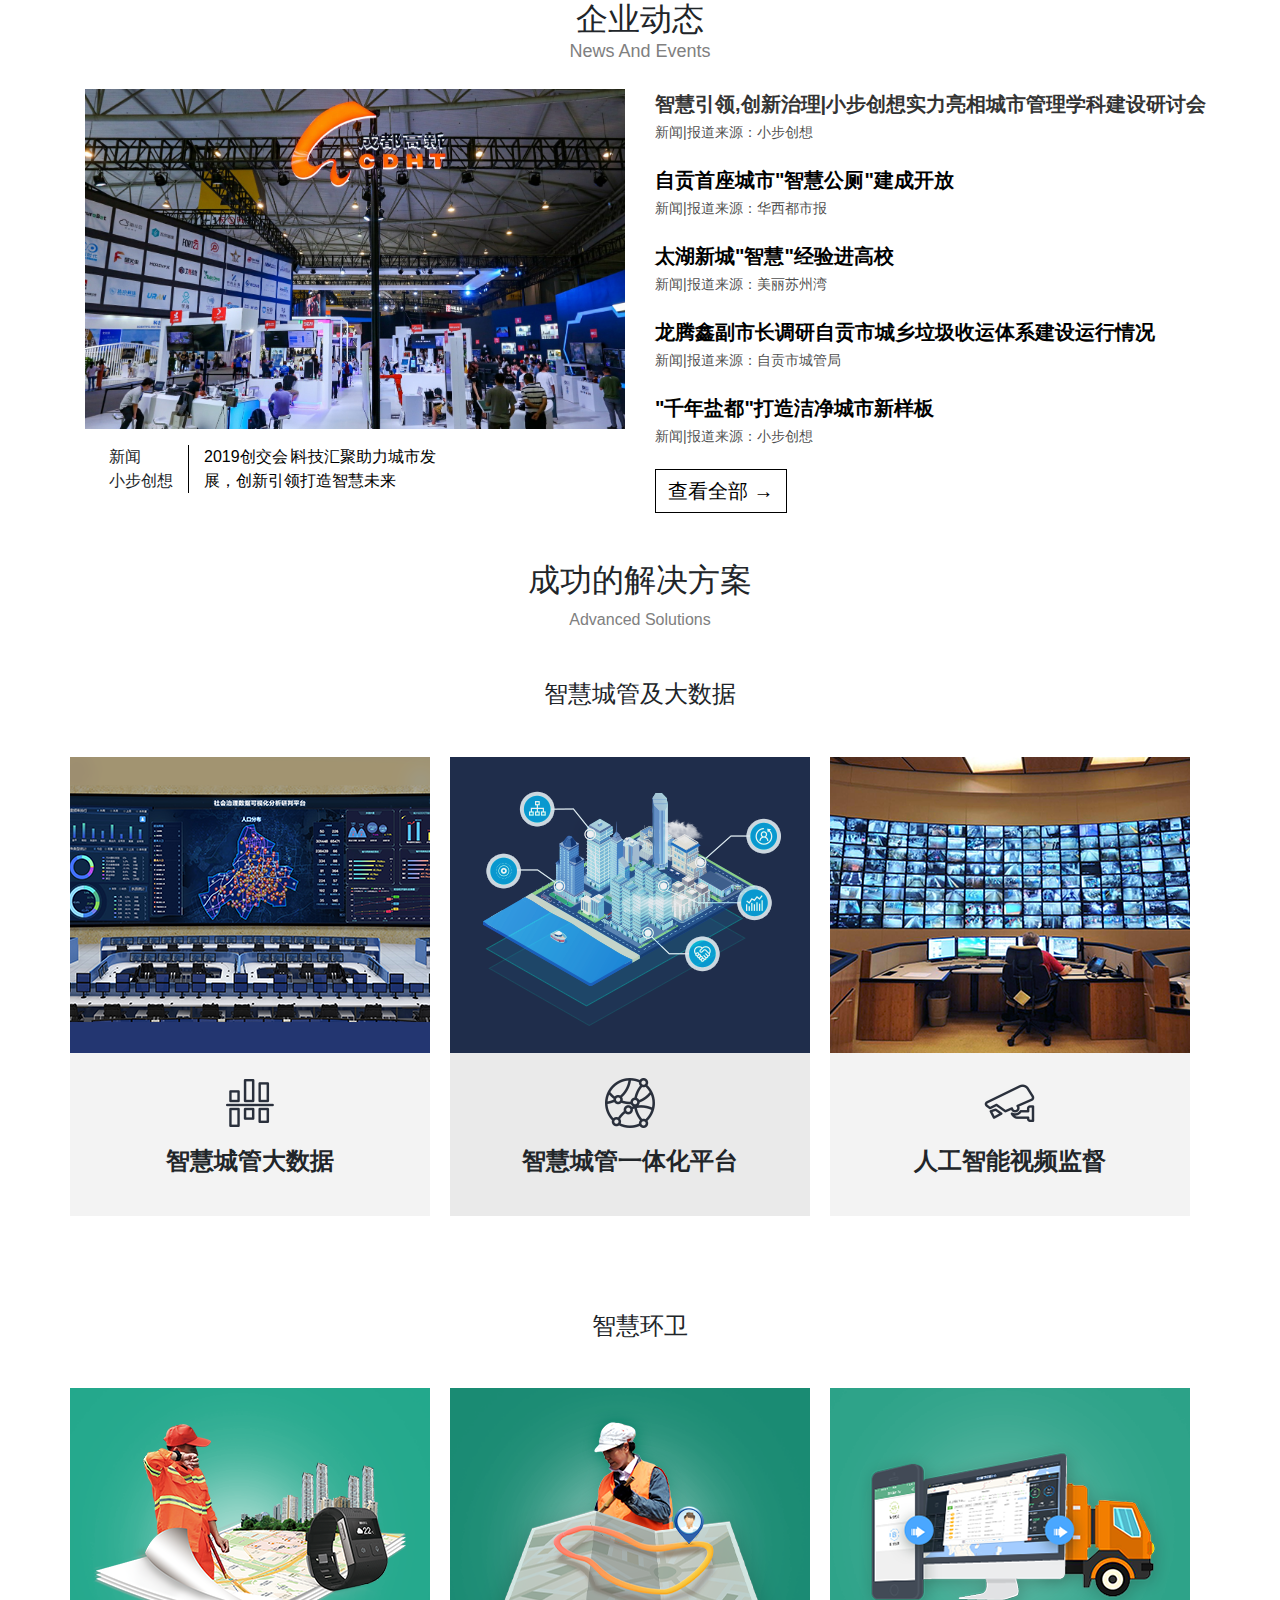
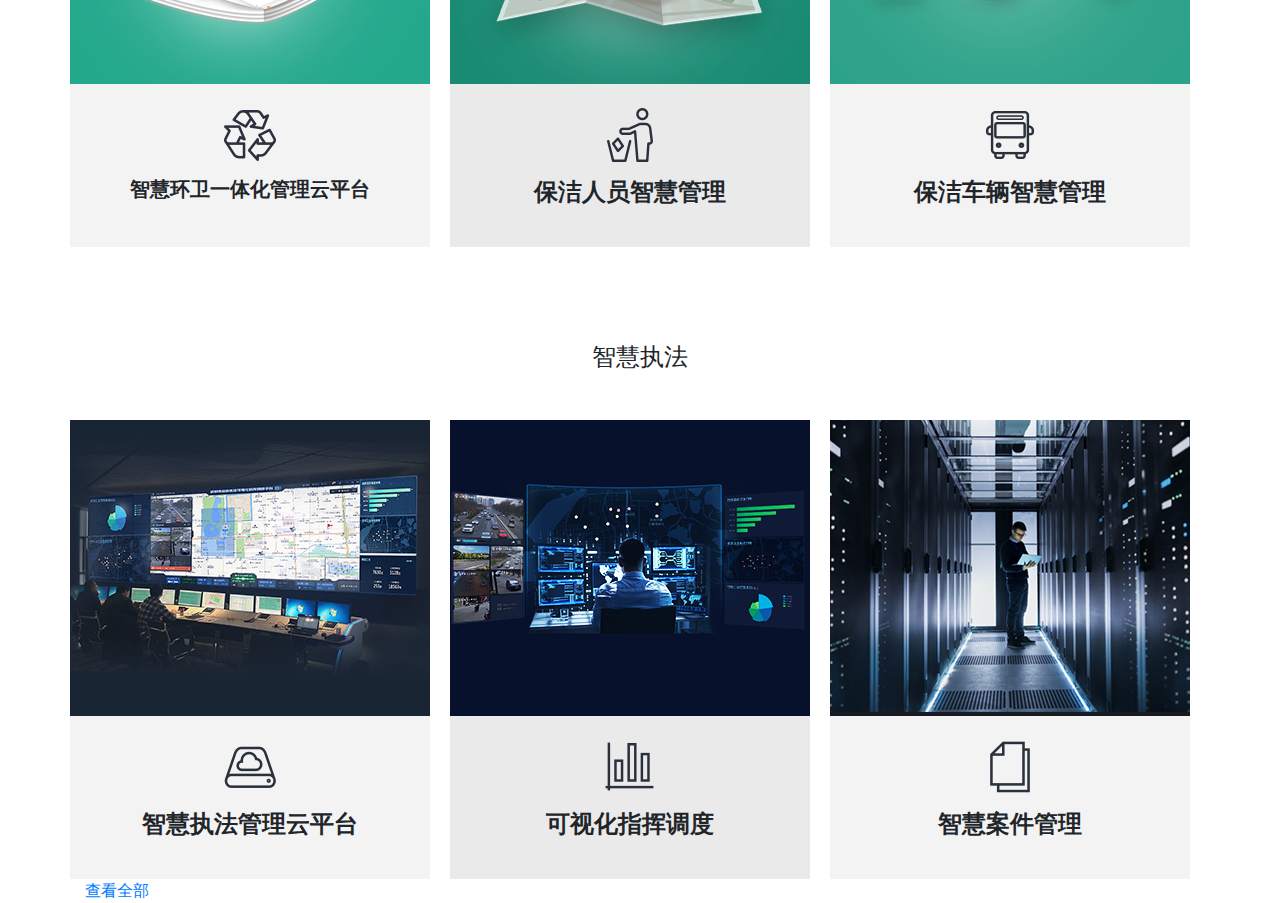
<file: 项目/项目1响应式/project/index.html>
<!DOCTYPE html>
<html lang="en">
<head>
    <meta charset="UTF-8">
    <meta name="viewport" content="width=device-width, initial-scale=1.0">
    <meta http-equiv="X-UA-Compatible" content="ie=edge">
    <title>Document</title>
        <!--设置视口-->
        <meta name="viewport" content="width=device-width,initial-scale=1"/>
        <!-- 导入css-->
        <link rel="stylesheet" href="../css/bootstrap.css"/>
        <link rel="stylesheet" href="css/index.css">
        <!-- 导入3个js,有顺序要求-->
        <script src="../js/jquery.min.js"></script>
        <script src="../js/popper.min.js"></script>
        <script src="../js/bootstrap.min.js"></script>
</head>
<body>
    <header>

    </header>
    <div class="container-fluid">
        <!-- 焦点轮播图
    <div class="carousel" id="demo" data-ride="carousel">
            1.轮播图片
            <div class="carousel-inner">
                <div class="carousel-item active my_bg">
                    <img class="w-100" src="../img/zhifa_banner.png" alt="">
                </div>
                <div class="carousel-item">
                    <img class="w-100" src="../img/dashuju_banner.png" alt="">
                </div>
                <div class="carousel-item">
                    <img class="w-100" src="../img/huanwei_banner.png" alt="">
                </div>
                <div class="carousel-item">
                    <img class="w-100" src="../img/zhifa_banner.png" alt="">
                </div>
            </div>
            2.左右箭头
            <a href="#demo" class="carousel-control-prev" data-slide="prev">
                <span class="carousel-control-prev-icon"></span>
            </a>
            <a href="#demo" class="carousel-control-next" data-slide="next">
                <span class="carousel-control-next-icon"></span>
            </a>
            <ul class="carousel-indicators">
                <li data-target="#demo" data-slide-to="0" class="active"></li>
                <li data-target="#demo" data-slide-to="1"></li>
                <li data-target="#demo" data-slide-to="2"></li>
                <li data-target="#demo" data-slide-to="3"></li>
            </ul> -->
            <div class="my_qydt">
                <h1 class="mb-0">企业动态</h1>
                <span class="mb-1">News And Events</span>
            </div>
            <div class="row myQydt_img my-4">
                <div class="col-md-6 col-sm-12">
                    <div class="qydr_wz">
                        <img src="../img/1560516418.jpg" alt="">
                        <div class="d-flex xw ml-4 mt-3">
                            <div>
                                <p>新闻<br>小步创想</p>
                            </div>
                            <a href="#">2019创交会∣科技汇聚助力城市发<br>展，创新引领打造智慧未来</a>
                        </div>
                    </div>
                </div>
                <div class="col-md-6 col-sm-12 myQydt_font">
                    <a href="#">智慧引领,创新治理|小步创想实力亮相城市管理学科建设研讨会</a>
                    <p>新闻|报道来源：小步创想</p>
                    <a href="#">自贡首座城市"智慧公厕"建成开放</a>
                    <p>新闻|报道来源：华西都市报</p>
                    <a href="#">太湖新城"智慧"经验进高校</a>
                    <p>新闻|报道来源：美丽苏州湾</p>
                    <a href="#">龙腾鑫副市长调研自贡市城乡垃圾收运体系建设运行情况</a>
                    <p>新闻|报道来源：自贡市城管局</p>
                    <a href="#">"千年盐都"打造洁净城市新样板</a>
                    <p>新闻|报道来源：小步创想</p>
                    <a class="btn btn-info" href="#">查看全部 →</a>
                </div>
            </div>
    </div>
    <div class="container mt-5">
        <h1>成功的解决方案</h1>
        <p>Advanced Solutions</p>
        <!-- Hover第一排--------------------------------------------------------------------------------------------->
        <h4 class="text-center mt-5">智慧城管及大数据</h4>
        <div class="row mt-5">
            <!-- 第一个 -->
            <div class="col-md-4 position-relative my_solution px-0">
                <div class="position-absolute my_solution1">
                    <div>
                        <img src="../img/1540987108.png" alt="">
                        <div class="myHover-font myHover-bg">
                            <p>智慧城管大数据</p>
                        </div>
                    </div>
                    <div class="myHover1 position-relative">
                        <img class="position-absolute" src="../img/1540976866.png" alt="">
                        <p class="myHover1-font1">智慧城管大数据</p>
                        <p class="myHover1-font2 text-center">搭建『智慧城管大数据平台』，作为城市管理数据统筹机构，集展示中心、数据中心、研判预警中心、运行指挥中...</p>
                        <a class="btn btn-light" href="#">查看详情</a>
                    </div>
                </div>
            </div>
            <!-- 第二个 -->
            <div class="col-md-4 position-relative my_solution px-0">
                <div class="position-absolute my_solution1">
                    <div>
                        <img src="../img/1540983406.png" alt="">
                        <div class="myHover-font myHover-bjt myHover-bg1">
                            <p>智慧城管一体化平台</p>
                        </div>
                    </div>
                    <div class="myHover1 position-relative">
                        <img class="position-absolute" src="../img/1532512435.png" alt="">
                        <p class="myHover1-font1">智慧城管一体化平台</p>
                        <p class="myHover1-font2 text-center">建立服务决策、服务指挥、服务管理、服务公众的智慧城管架构，实现感知、分析、服务、指挥、监察“五位一体...</p>
                        <a class="btn btn-light" href="#">查看详情</a>
                    </div>
                </div>
            </div>
            <!-- 第三个 -->
            <div class="col-md-4 position-relative my_solution px-0">
                <div class="position-absolute my_solution1">
                    <div>
                        <img src="../img/1540987949.png" alt="">
                        <div class="myHover-font myHover-bjt1 myHover-bg">
                            <p>人工智能视频监督</p>
                        </div>
                    </div>
                    <div class="myHover1 position-relative">
                        <img class="position-absolute" src="../img/1540979272.png" alt="">
                        <p class="myHover1-font1">人工智能视频监督</p>
                        <p class="myHover1-font2 text-center">利用先进的人工智能视频分析技术，为城市管理提供智能化监督、精细化的管理、执法高效落地 ，并探索“非接...</p>
                        <a class="btn btn-light" href="#">查看详情</a>
                    </div>
                </div>
            </div>
        </div>
        <!-- Hover第二排 ------------------------------------------------------------------------------------------->
        <h4 class="text-center mt-5 pt-5">智慧环卫</h4>
        <div class="row mt-5">
                <!-- 第一个 -->
                <div class="col-md-4 position-relative my_solution px-0">
                    <div class="position-absolute my_solution1">
                        <div>
                            <img src="../img/1540965473.png" alt="">
                            <div class="myHover-font myH1-f1xg myHover-bjt2 myHover-bg">
                                <p>智慧环卫一体化管理云平台</p>
                            </div>
                        </div>
                        <div class="myHover1 position-relative">
                            <img class="position-absolute" src="../img/1524052262.png" alt="">
                            <p class="myHover1-font1">智慧环卫一体化管理云平台</p>
                            <p class="myHover1-font2 text-center">搭建『智慧城管大数据平台』，作为城市管理数据统筹机构，集展示中心、数据中心、研判预警中心、运行指挥中...</p>
                            <a class="btn btn-light" href="#">查看详情</a>
                        </div>
                    </div>
                </div>
                <!-- 第二个 -->
                <div class="col-md-4 position-relative my_solution px-0">
                    <div class="position-absolute my_solution1">
                        <div>
                            <img src="../img/1540968085.png" alt="">
                            <div class="myHover-font myHover-bjt3 myHover-bg1">
                                <p>保洁人员智慧管理</p>
                            </div>
                        </div>
                        <div class="myHover1 position-relative">
                            <img class="position-absolute" src="../img/1540818831.png" alt="">
                            <p class="myHover1-font1">保洁人员智慧管理</p>
                            <p class="myHover1-font2 text-center">落实“定人、定岗、定量、定责”机制，实现环卫深度保洁和标准化管理，逐步建立“智慧型、全覆盖、动态化”...</p>
                            <a class="btn btn-light" href="#">查看详情</a>
                        </div>
                    </div>
                </div>
                <!-- 第三个 -->
                <div class="col-md-4 position-relative my_solution px-0">
                    <div class="position-absolute my_solution1">
                        <div>
                            <img src="../img/1543400660.png" alt="">
                            <div class="myHover-font myHover-bjt4 myHover-bg">
                                <p>保洁车辆智慧管理</p>
                            </div>
                        </div>
                        <div class="myHover1 position-relative">
                            <img class="position-absolute" src="../img/1527155742.png" alt="">
                            <p class="myHover1-font1">保洁车辆智慧管理</p>
                            <p class="myHover1-font2 text-center">将环卫保洁车辆作业监管、结果督查、应急调度、信息管理等车辆管理应用的各个方面整合到一个系统，实现环卫...</p>
                            <a class="btn btn-light" href="#">查看详情</a>
                        </div>
                    </div>
                </div>
            </div>
        <!-- Hover第三排------------------------------------------------------------------------------------------->
        <h4 class="text-center mt-5 pt-5">智慧执法</h4>
        <div class="row mt-5">
                <!-- 第一个 -->
                <div class="col-md-4 position-relative my_solution px-0">
                    <div class="position-absolute my_solution1">
                        <div>
                            <img src="../img/1524219459.png" alt="">
                            <div class="myHover-font myHover-bjt5 myHover-bg">
                                <p>智慧执法管理云平台</p>
                            </div>
                        </div>
                        <div class="myHover1 position-relative">
                            <img class="position-absolute" src="../img/1522406364.png" alt="">
                            <p class="myHover1-font1">智慧执法管理云平台</p>
                            <p class="myHover1-font2 text-center">全面覆盖执法协调指挥、执法案件管理、执法队伍监督、执法事件处置、执法存证管理、执法监查考核、执法专项...</p>
                            <a class="btn btn-light" href="#">查看详情</a>
                        </div>
                    </div>
                </div>
                <!-- 第二个 -->
                <div class="col-md-4 position-relative my_solution px-0">
                    <div class="position-absolute my_solution1">
                        <div>
                            <img src="../img/1540964237.png" alt="">
                            <div class="myHover-font myHover-bjt6 myHover-bg1">
                                <p>可视化指挥调度</p>
                            </div>
                        </div>
                        <div class="myHover1 position-relative">
                            <img class="position-absolute" src="../img/1522408522.png" alt="">
                            <p class="myHover1-font1">可视化指挥调度</p>
                            <p class="myHover1-font2 text-center">实现智能高效的可视化（应急）指挥调度</p>
                            <a class="btn btn-light" href="#">查看详情</a>
                        </div>
                    </div>
                </div>
                <!-- 第三个 -->
                <div class="col-md-4 position-relative my_solution px-0">
                    <div class="position-absolute my_solution1">
                        <div>
                            <img src="../img/1524214168.png" alt="">
                            <div class="myHover-font myHover-bjt7 myHover-bg">
                                <p>智慧案件管理</p>
                            </div>
                        </div>
                        <div class="myHover1 position-relative">
                            <img class="position-absolute" src="../img/1522409571.png" alt="">
                            <p class="myHover1-font1">智慧案件管理</p>
                            <p class="myHover1-font2 text-center">以案件处理过程为核心，实现执法案件处理流程全覆盖</p>
                            <a class="btn btn-light" href="#">查看详情</a>
                        </div>
                    </div>
                </div>
            </div>
            <a href="#">查看全部</a>
    </div>
    <footer>
        
    </footer>
</body>
</html>
</file>
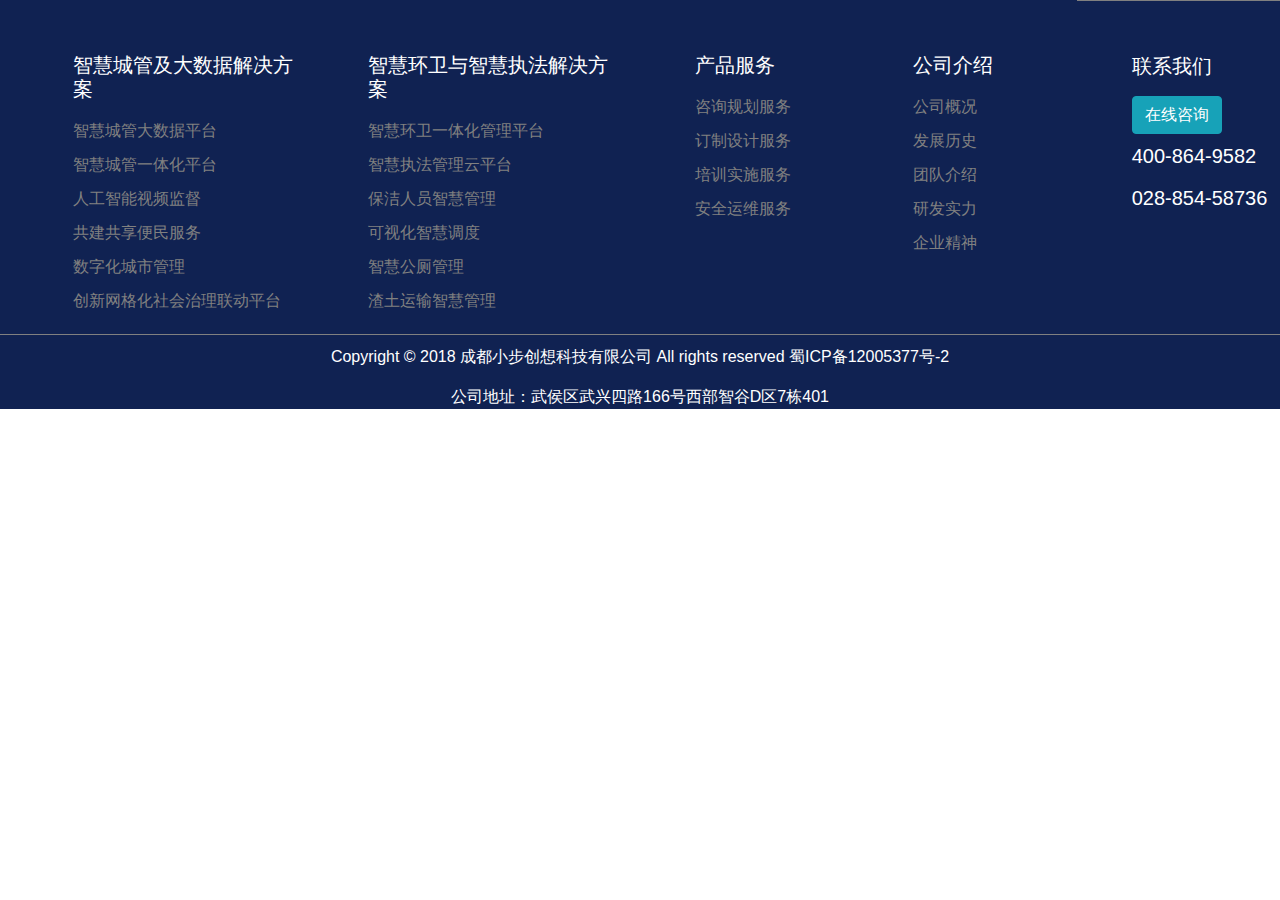
<file: 项目/项目1响应式/project/footer.html>
<!DOCTYPE html>
<html lang="en">
<head>
    <meta charset="UTF-8">
    <meta name="viewport" content="width=device-width, initial-scale=1.0">
    <meta http-equiv="X-UA-Compatible" content="ie=edge">
    <title>Document</title>
    <!--设置视口-->
    <meta name="viewport" content="width=device-width,initial-scale=1"/>
    <!-- 导入css-->
    <link rel="stylesheet" href="../css/bootstrap.css"/>
    <link rel="stylesheet" href="css/comm.css">
    <link rel="stylesheet" href="css/footer.css">
    <!-- 导入3个js,有顺序要求-->
    <script src="../js/jquery.min.js"></script>
    <script src="../js/popper.min.js"></script>
    <script src="../js/bootstrap.min.js"></script>
</head>
<body>
    <div id="container-fluid">
        <div class="row my_">
            <div class="col-md-3 col-sm-6 pl-5">
                <ul class="pt-5">
                    <li><h5>智慧城管及大数据解决方案</h5></li>
                    <li><a href="#">智慧城管大数据平台</a></li>
                    <li><a href="#">智慧城管一体化平台</a></li>
                    <li><a href="#">人工智能视频监督</a></li>
                    <li><a href="#">共建共享便民服务</a></li>
                    <li><a href="#">数字化城市管理</a></li>
                    <li><a href="#">创新网格化社会治理联动平台</a></li>
                </ul>
            </div>
            <div class="col-md-3 col-sm-6">
                <ul class="pt-5">
                    <li><h5>智慧环卫与智慧执法解决方案</h5></li>
                    <li><a href="#">智慧环卫一体化管理平台</a></li>
                    <li><a href="#">智慧执法管理云平台</a></li>
                    <li><a href="#">保洁人员智慧管理</a></li>
                    <li><a href="#">可视化智慧调度</a></li>
                    <li><a href="#">智慧公厕管理</a></li>
                    <li><a href="#">渣土运输智慧管理</a></li>
                </ul>
            </div>
            <div class="col-md-6 col-sm-12">
                <div class="row">
                    <div class="col-4">
                        <ul class="pt-5">
                            <li><h5>产品服务</h5></li>
                            <li><a href="#">咨询规划服务</a></li>
                            <li><a href="#">订制设计服务</a></li>
                            <li><a href="#">培训实施服务</a></li>
                            <li><a href="#">安全运维服务</a></li>
                        </ul>
                    </div>
                    <div class="col-4">
                        <ul class="pt-5">
                            <li><h5>公司介绍</h5></li>
                            <li><a href="#">公司概况</a></li>
                            <li><a href="#">发展历史</a></li>
                            <li><a href="#">团队介绍</a></li>
                            <li><a href="#">研发实力</a></li>
                            <li><a href="#">企业精神</a></li>
                        </ul>
                    </div>
                    <div class="col-4 line">
                        <ul class="pt-5">
                            <li><h5>联系我们</h5></li>
                            <li><a href="#" class="btn btn-info">在线咨询</a></li>
                            <li><h5>400-864-9582</h5></li>
                            <li><h5>028-854-58736</h5></li>
                        </ul>
                    </div>
                </div>
            </div>
        </div>
        <div class="line">
            <p class="text-white">Copyright © 2018 成都小步创想科技有限公司 All rights reserved 蜀ICP备12005377号-2</p>
            <p class="text-white">公司地址：武侯区武兴四路166号西部智谷D区7栋401</p>
        </div>
    </div>
</body>
</html>
</file>
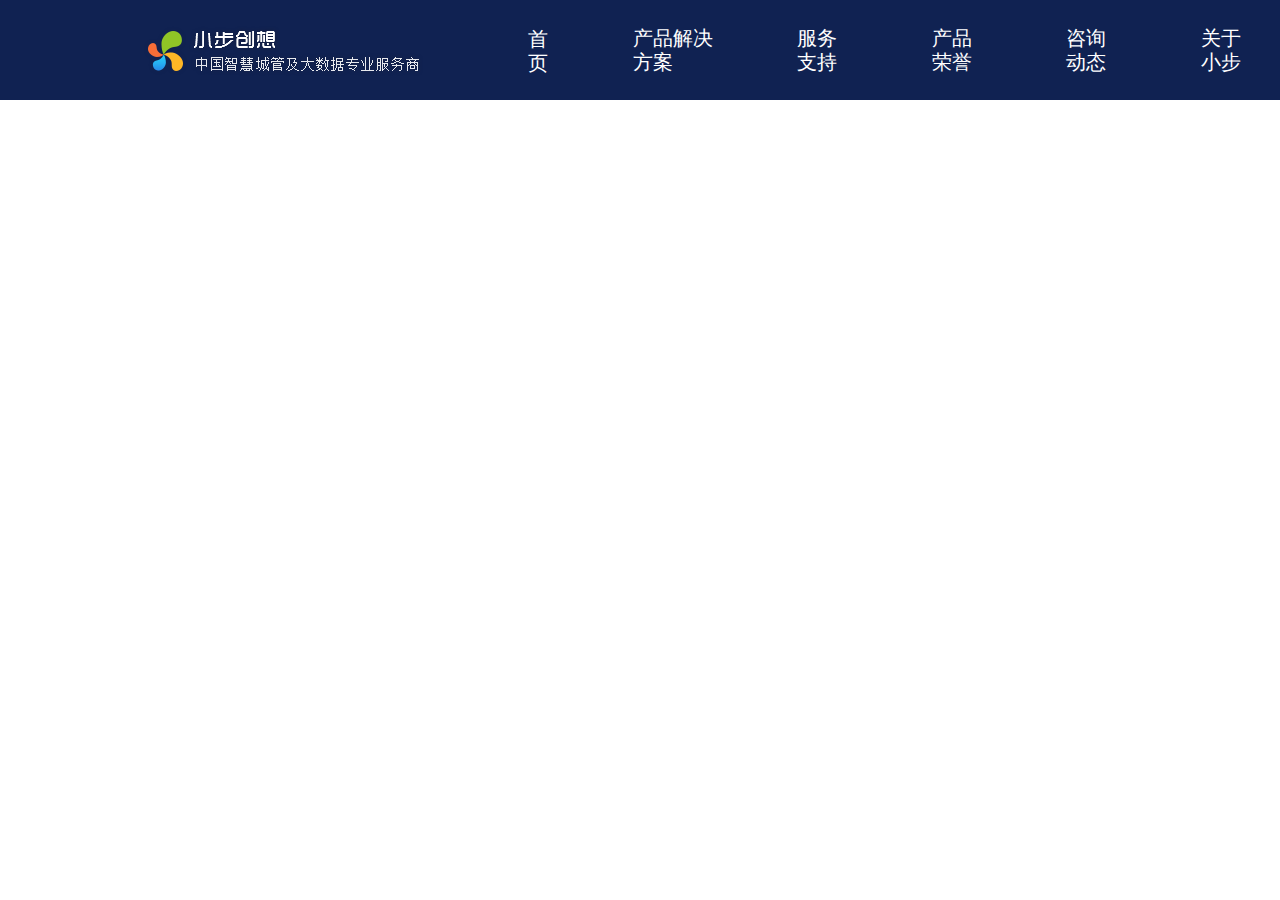
<file: 项目/项目1响应式/project/header.html>
<!DOCTYPE html>
<html lang="en">
<head>
    <meta charset="UTF-8">
    <meta name="viewport" content="width=device-width, initial-scale=1.0">
    <meta http-equiv="X-UA-Compatible" content="ie=edge">
    <title>Document</title>
    <!--设置视口-->
    <meta name="viewport" content="width=device-width,initial-scale=1"/>
    <!-- 导入css-->
    <link rel="stylesheet" href="../css/bootstrap.css"/>
    <link rel="stylesheet" href="css/header.css">
    <!-- 导入3个js,有顺序要求-->
    <script src="../js/jquery.min.js"></script>
    <script src="../js/popper.min.js"></script>
    <script src="../js/bootstrap.min.js"></script>
</head>
<body>
    <div id="container-fluid">
        <div class="navbar navbar-expand-md my_size my_hover p-0">
            <div class="my_image">
                 <img src="../img/logo_slogan.png" alt="">
            </div>
            <button class="navbar-toggler" data-toggle="collapse" data-target="#content">
                <span class="navbar-toggler-icon text-white">---</span>
            </button>
            <div class="collapse navbar-collapse justify-content-around flex-wrap ml-5" id="content">       
                <ul class="list-unstyled navbar-nav nav-tabs flex-nowrap">
                <!-- 首页 -->
                    <li class="nav-item px-3 my_border">
                        <a href="#" class="nav-link my_sy text-white"><h5>首页</h5></a>
                    </li>
                    <!-- 解决方案 -->
                    <li class="nav-item px-3 position-relative my_product">
                        <a href="#" class="nav-link mt-2 text-white"><h5>产品解决方案</h5></a>
                        <div class="position-absolute">
                            <div class="d-flex justify-content-around">
                                <ul class="list-unstyled">
                                        <li class="mt-3 pb-2"><h5>智慧城管及大数据</h5></li>
                                        <li class="py-1"><a href="#">智慧城管大数据</a></li>
                                        <li class="py-1"><a href="#">智慧城管一体化平台</a></li>
                                        <li class="py-1"><a href="#">人工智能视频监督</a></li>
                                        <li class="py-1"><a href="#">共建共治共享公众服务</a></li>
                                    </ul>
                                    <ul class="list-unstyled">
                                        <li class="mt-3 pb-2"><h5>智慧环卫</h5></li>
                                        <li><a href="#">智慧环卫一体化管理云平<a><li>
                                        <li><a href="#">保洁人员智慧管理</a></li>
                                        <li><a href="#">保洁车辆智慧管理</a></li>
                                        <li><a href="#">智慧公厕管理</a></li>
                                        <li><a href="#">垃圾收运智慧管理</a></li>
                                        <li><a href="#">"滴滴"式大件垃圾收运</a></li>
                                        <li class="pb-3"><a href="#">环卫共建共治共享公众服务</a></li>
                                    </ul>
                                    <ul class="list-unstyled">
                                        <li class="mt-3 pb-2"><h5>智慧执法</h5></li>
                                        <li><a href="#">智慧执法管理云平台</a></li>
                                        <li><a href="#">可视化智慧调度</a></li>
                                        <li><a href="#">智慧案件管理</a></li>
                                        <li><a href="#">渣土运输智慧管理</a></li>
                                        <li><a href="#">4G执法视屏传输</a></li>
                                    </ul>
                                    <ul class="list-unstyled">
                                        <li class="mt-3 pb-2"><h5>网络城市化管理</h5></li>
                                        <li><a href="#">数字化城市管理</a></li>
                                        <li><a href="#">创新网络化社会治理驱动</a></li>
                                </ul>
                            </div> 
                        </div>
                    </li>
                    <!-- 服务支持 -->
                    <li class="nav-item px-3 my_sever position-relative">
                        <a href="#" class="nav-link mt-2 text-white"><h5>服务支持</h5></a>
                        <div class="position-absolute">
                            <div>
                                <ul class="list-unstyled">
                                    <li><a href="#">咨询规划服务</a></li>
                                    <li><a href="#">订制设计服务</a></li>
                                    <li><a href="#">培训实施服务</a></li>
                                    <li><a href="#">安全运维服务</a></li>
                                </ul>
                            </div>
                        </div>
                    </li>
                    <!-- 产品荣誉 -->
                    <li class="nav-item px-3">
                        <a href="#" class="nav-link mt-2 text-white"><h5>产品荣誉</h5></a>
                    </li>
                    <!-- 咨询动态 -->
                    <li class="nav-item px-3">
                        <a href="#" class="nav-link mt-2 text-white"><h5>咨询动态</h5></a>
                    </li>
                    <!-- 关于小步 -->
                    <li class="nav-item px-3 my_sever position-relative my_gyxb">
                        <a href="#" class="nav-link mt-2 text-white"><h5>关于小步</h5></a>
                        <div class="position-absolute">
                            <div>
                                <ul class="list-unstyled">
                                    <li><a href="#">公司概况</a></li>
                                    <li><a href="#">发展历史</a></li>
                                    <li><a href="#">团队介绍</a></li>
                                    <li><a href="#">研发实力</a></li>
                                    <li><a href="#">企业精神</a></li>
                                </ul>
                            </div>
                        </div>
                    </li>
                </ul>
            </div>
        </div>
    </div>
</body>
</html>
</file>
<file: 项目/项目1响应式/project/css/index.css>
.my_qydt{
    text-align: center;
}
.my_qydt>h1{
    font-size: 32px;
}
.my_qydt>span{
    color:gray;
    font-size:18px;
}

.myQydt_img>div>div>img{
    width:540px;
    height:340px;
}
.myQydt_img>div>div>div>p{
    margin:0;
    width:90px;
    border-right:1px solid black;
    font-size: 14px;
    color: rgba(27,27,27,0.8);
}
.myQydt_img>div>p+a{
    font-size:20px;
    text-decoration:none;
    color:black;
}
.xw>div>p{
    border-right:1px solid black;
    padding-right:15px;
}
.xw>a{
    padding-left:15px;
    text-decoration: none;
    color:black;
}
.myQydt_font>.btn-info:hover{
    color: black;
}
.myQydt_font a{
    text-decoration: none;
    font-size:20px;
    color:#333;
    font-weight:bold;
}
.myQydt_font p{
    color:rgba(26,26,26,0.8);
    font-size:14px;
    margin-bottom:22px;
    margin-top:3px; 
}
.myQydt_font>.btn-info{
    background-color:white;
    border-radius:0;
    border-color: black;
    font-weight: normal;
}
.qydr_wz{
    width:540px;
    height:340px;
    float:right;
    background-color:lightgray;
}
.container>h1{
    text-align: center;
    font-size:32px;
}
.container>p{
    text-align: center;
    color:gray;
}
.myHover-font{
    width:360px;
    height:163px;
    font-weight: bold;
    font-size:24px;
    padding:30px 40px;
    text-align:center;
    background-image: url("../../img/1540974837.png");
    background-repeat: no-repeat;
    background-position: 50% 20%;
}
.myHover-font>p{
    padding:60px 0;
}
.my_solution1{
    top: 0;
    transition:all .3s linear;
}
.myHover1{
    width:360px;
    height:459px;
    background-color:#191B41;
}
.my_solution{

    height:459px;
    overflow: hidden;
}
.my_solution:hover>.my_solution1{
    top:-459px;
}
.myHover1>img{
    top:10%;
    left:42%;
}
.myHover1-font1{
    font-size:24px;
    font-weight: bold;
    color: white;
    text-align: center;
    padding-top:120px;
    padding-bottom: 0px;
}
.myHover1-font2{
    font-size:16px;
    font-weight: normal;
    color: white;
}
.myHover1-font2+a{
    border-radius:0;
    position: absolute;
    top:70%;
    left:36%;
}
.myH1-f1xg{
   font-size: 20px; 
}
.myHover-bg{
    background-color:#f3f3f3;
}
.myHover-bg1{
    background-color:#eaeaea;
}
.myHover-bjt{
    background-image: url("../../img/1532515364.png");
}
.myHover-bjt1{
    background-image: url("../../img/1540977105.png");
}
.myHover-bjt2{
    background-image: url("../../img/1524049107.png");
}
.myHover-bjt3{
    background-image: url("../../img/1540815005.png");
}
.myHover-bjt4{
    background-image: url("../../img/1527155243.png");
}
.myHover-bjt5{
    background-image: url("../../img/1522406647.png");
}
.myHover-bjt6{
    background-image: url("../../img/1522409272.png");
}
.myHover-bjt7{
    background-image: url("../../img/1522406882.png");
}
</file>
<file: 项目/项目1响应式/project/css/comm.css>

</file>
<file: 项目/项目1响应式/project/css/footer.css>
a{
    color:gray;
}
a:hover{
    color:white;
    text-decoration: none;
}
ul{
    list-style:none;
}
#container-fluid{
    background-color:#102252;
}
h5{
    color:white;
}
li{
    padding:5px 0;
}
hr{
    color:gray;
}
p{
    text-align:center;
    margin-top:10px;
}
.line{
    border-top:1px solid gray;
}
</file>
<file: 项目/项目1响应式/project/css/header.css>
.my_size{
    height:100px;
}
a:hover{
    text-decoration: none;
}
.my_sy{
    margin-top:9px; 
}
.my_hover{
    transition:background-color .5s ease-in-out;
}
.my_hover:hover{
    background:#102252;
    color:#fff;
}
ul.nav-tabs{
    border-bottom:none;
}
.my_product:hover>div{
    display:block;
}
.my_product>div{
    transition: all .2s;
    display:none;
    width:1200px;
    background: #102252;
}
.my_product>div{
    left:-500px;
}
.my_product>div>div>ul>li>a{
    color:gray;
}
.my_product>div>div>ul>li>a:hover{
    color:white;
}
.my_product>div ul li{
    padding:5px 0px;
    margin:0px 65px;
}
.my_product>div>div>ul>li:first-child{
    border-bottom:1px solid gray; 
}
#content>ul>li{
    margin-left:30px;
}
.my_image{
    margin-left:140px;
}
.my_sever>div>div{
    overflow: hidden;
    height:0;
}
.my_sever:hover>div>div{
    display:block;
    height:216px;
    transition: height .2s linear;
    left:0px;
}
.my_sever>div>div>ul>li{
    width:200px;
    background-color:#102252;
    padding:15px 0px;
}
.my_sever>div>div{
    margin-left:-40px !important;
}
.my_sever>div>div>ul>li>a{
    color:gray;
    margin-left:45px;
}
.my_sever>div>div>ul>li>a:hover{
    color:white;
}
.my_gyxb>div>div>ul>li>a{
    margin-left:55px !important;
}
.my_gyxb>div>div>ul>li{
    width:180px;
}
</file>
